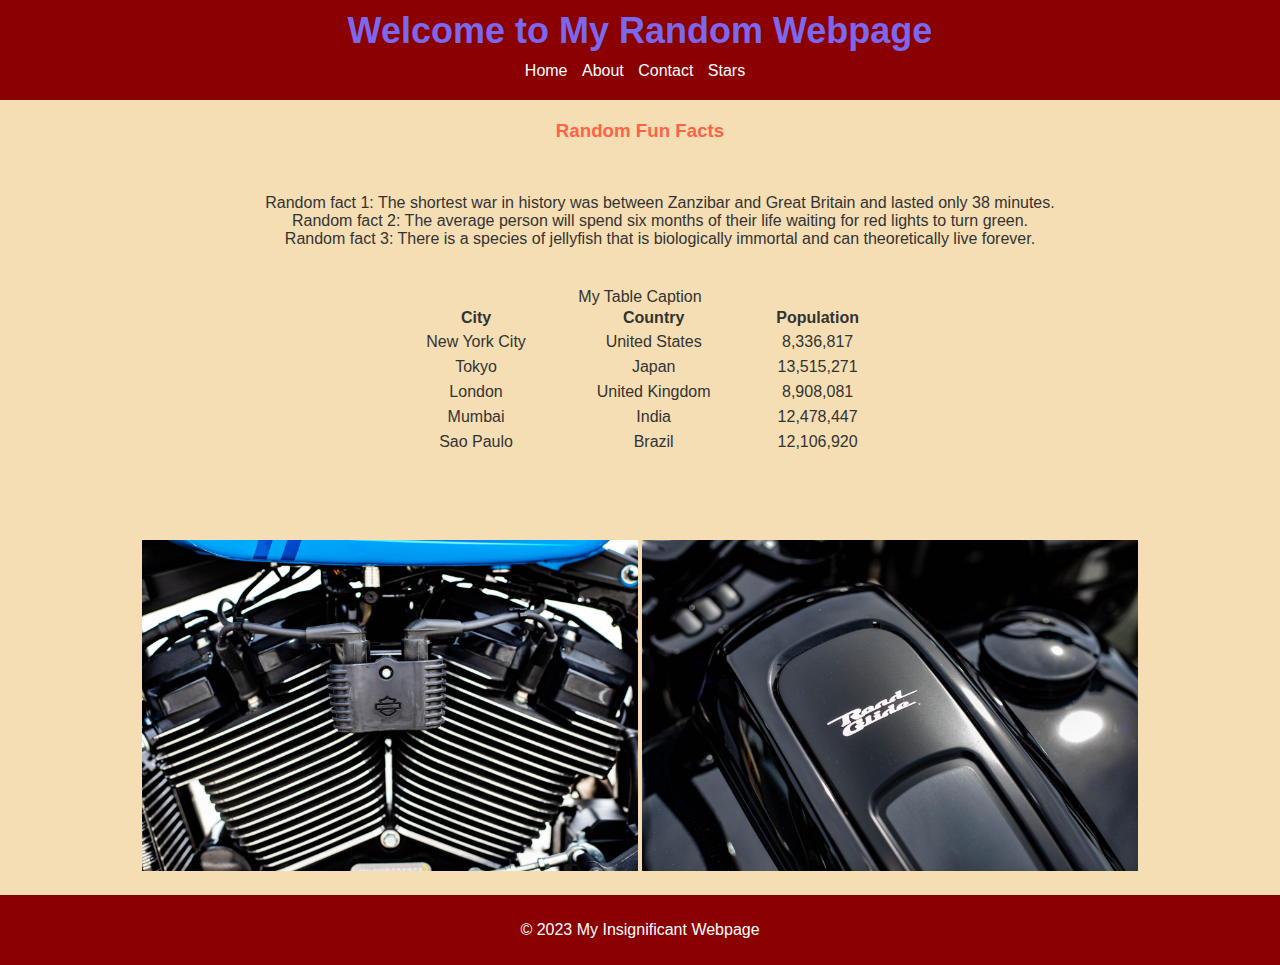
<file: Gravity/index.html>
<!DOCTYPE html>
<html>
<head>
	<link rel="stylesheet" href="styles.css">
	<title>My Random Webpage</title>
</head>
<body>
	<header>
		<h1>Welcome to My Random Webpage</h1>
		<nav>
			<ul>
				<li><a href="index.html">Home</a></li>
				<li><a href="about.html">About</a></li>
				<li><a href="contact.html">Contact</a></li>
                <li><a href="stars.html">Stars</a></li>
			</ul>
		</nav>
	</header>
	<main>
        <h3>Random Fun Facts</h3>
		<br></br>
        <ul>
			<li>Random fact 1: The shortest war in history was between Zanzibar and Great Britain and lasted only 38 minutes.</li>
			<li>Random fact 2: The average person will spend six months of their life waiting for red lights to turn green.</li>
			<li>Random fact 3: There is a species of jellyfish that is biologically immortal and can theoretically live forever.</li>
		</ul>
        <br></br>
        <br></br>
        <br></br>
		<table>
            <caption>My Table Caption</caption>
            <thead>
                <tr>
                    <th>City</th>
                    <th>Country</th>
                    <th>Population</th>
                </tr>
            </thead>
            <tbody>
                <tr>
                    <td>New York City</td>
                    <td>United States</td>
                    <td>8,336,817</td>
                </tr>
                <tr>
                    <td>Tokyo</td>
                    <td>Japan</td>
                    <td>13,515,271</td>
                </tr>
                <tr>
                    <td>London</td>
                    <td>United Kingdom</td>
                    <td>8,908,081</td>
                </tr>
                <tr>
                    <td>Mumbai</td>
                    <td>India</td>
                    <td>12,478,447</td>
                </tr>
                <tr>
                    <td>Sao Paulo</td>
                    <td>Brazil</td>
                    <td>12,106,920</td>
                </tr>
            </tbody>
        </table>
        <img src="images/DP-HD-33.jpg">
        <img src="images/DP-HD-43.jpg">
        
	</main>
	<footer>
		<p>&copy; 2023 My Insignificant Webpage</p>
	</footer>
</body>
</html>
</file>
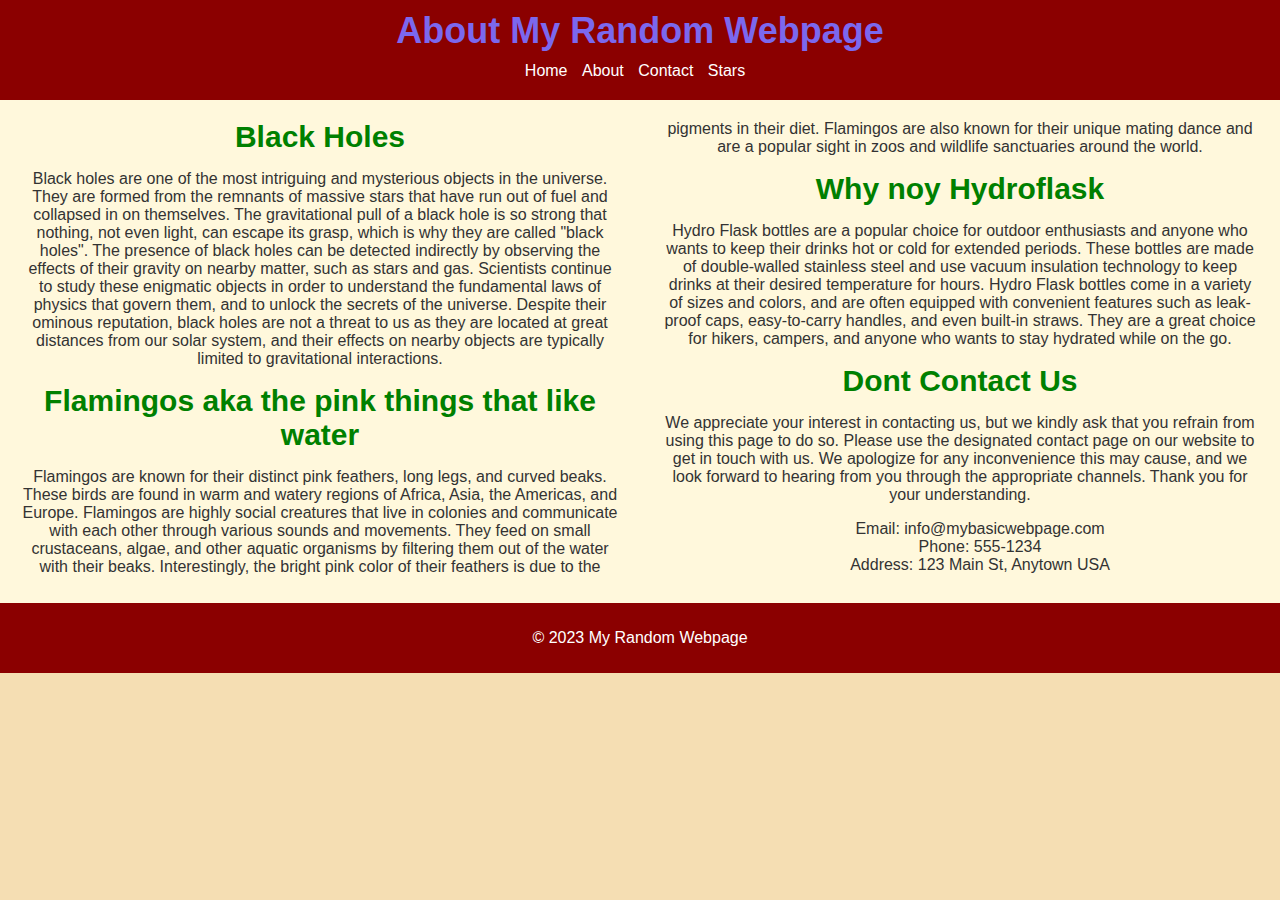
<file: Gravity/about.html>
<!DOCTYPE html>
<html>
<head>
	<link rel="stylesheet" href="styles.css">
	<title>My Random Webpage - About</title>
</head>
<body>
	<header>
		<h1>About My Random Webpage</h1>
		<nav>
			<ul>
				<li><a href="index.html">Home</a></li>
				<li><a href="about.html">About</a></li>
				<li><a href="contact.html">Contact</a></li>
                <li><a href="stars.html">Stars</a></li>
			</ul>
		</nav>
	</header>
	<main class="two-column">
		<div>
			<h2>Black Holes</h2>
			<p>Black holes are one of the most intriguing and mysterious objects in the universe. They are formed from the remnants of massive stars that have run out of fuel and collapsed in on themselves. The gravitational pull of a black hole is so strong that nothing, not even light, can escape its grasp, which is why they are called "black holes". The presence of black holes can be detected indirectly by observing the effects of their gravity on nearby matter, such as stars and gas. Scientists continue to study these enigmatic objects in order to understand the fundamental laws of physics that govern them, and to unlock the secrets of the universe. Despite their ominous reputation, black holes are not a threat to us as they are located at great distances from our solar system, and their effects on nearby objects are typically limited to gravitational interactions.</p>
		
		<h2>Flamingos aka the pink things that like water</h2>
		<p>Flamingos are known for their distinct pink feathers, long legs, and curved beaks. These birds are found in warm and watery regions of Africa, Asia, the Americas, and Europe. Flamingos are highly social creatures that live in colonies and communicate with each other through various sounds and movements. They feed on small crustaceans, algae, and other aquatic organisms by filtering them out of the water with their beaks. Interestingly, the bright pink color of their feathers is due to the pigments in their diet. Flamingos are also known for their unique mating dance and are a popular sight in zoos and wildlife sanctuaries around the world.</p>
		
		<h2>Why noy Hydroflask</h2>
		<p>Hydro Flask bottles are a popular choice for outdoor enthusiasts and anyone who wants to keep their drinks hot or cold for extended periods. These bottles are made of double-walled stainless steel and use vacuum insulation technology to keep drinks at their desired temperature for hours. Hydro Flask bottles come in a variety of sizes and colors, and are often equipped with convenient features such as leak-proof caps, easy-to-carry handles, and even built-in straws. They are a great choice for hikers, campers, and anyone who wants to stay hydrated while on the go.</p>
		
		<h2>Dont Contact Us</h2>
		<p>We appreciate your interest in contacting us, but we kindly ask that you refrain from using this page to do so. Please use the designated contact page on our website to get in touch with us. We apologize for any inconvenience this may cause, and we look forward to hearing from you through the appropriate channels. Thank you for your understanding.</p>
		<ul>
			<li>Email: info@mybasicwebpage.com</li>
			<li>Phone: 555-1234</li>
			<li>Address: 123 Main St, Anytown USA</li>
		</ul>
	</main>
	<footer>
		<p>&copy; 2023 My Random Webpage</p>
	</footer>
</body>
</html>
</file>
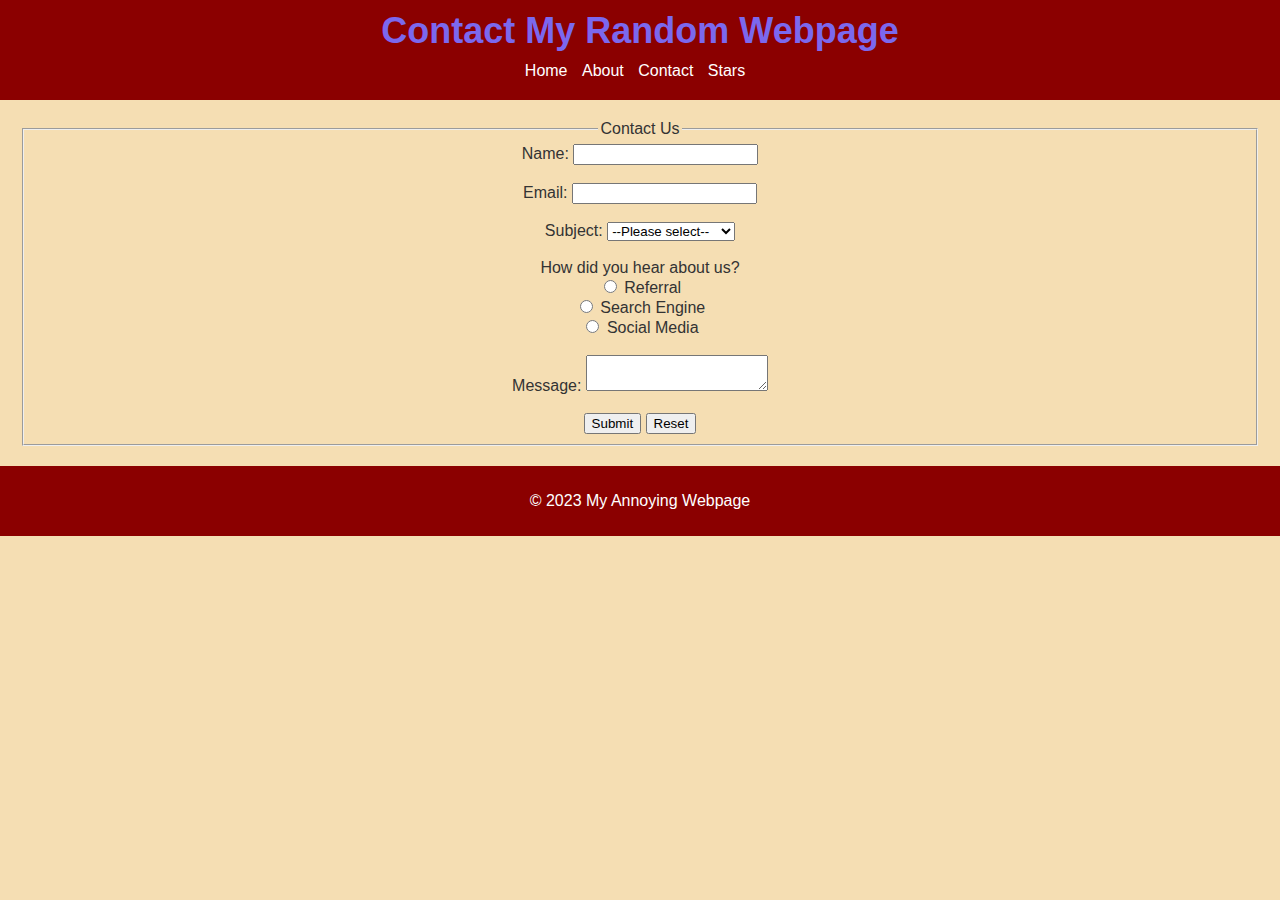
<file: Gravity/contact.html>
<!DOCTYPE html>
<html>
<head>
	<title>My Random Webpage - Contact</title>
	<link rel="stylesheet" href="styles.css">
</head>
<body>
	<header>
		<h1>Contact My Random Webpage</h1>
		<nav>
			<ul>
				<li><a href="index.html">Home</a></li>
				<li><a href="about.html">About</a></li>
				<li><a href="contact.html">Contact</a></li>
                <li><a href="stars.html">Stars</a></li>
			</ul>
		</nav>
	</header>
	<main>
		<form>
			<fieldset>
				<legend>Contact Us</legend>
				<label for="name">Name:</label>
				<input type="text" id="name" name="name"><br><br>
				<label for="email">Email:</label>
				<input type="email" id="email" name="email"><br><br>
				<label for="subject">Subject:</label>
				<select id="subject" name="subject">
					<option value="">--Please select--</option>
					<option value="general">General Inquiry</option>
					<option value="support">Technical Support</option>
					<option value="billing">Billing Question</option>
				</select><br><br>
				<label>How did you hear about us?</label><br>
				<input type="radio" id="referral" name="referral" value="referral">
				<label for="referral">Referral</label><br>
				<input type="radio" id="search" name="referral" value="search">
				<label for="search">Search Engine</label><br>
				<input type="radio" id="social" name="referral" value="social">
				<label for="social">Social Media</label><br><br>
				<label for="message">Message:</label>
				<textarea id="message" name="message"></textarea><br><br>
				<input type="submit" value="Submit">
				<input type="reset" value="Reset">
			</fieldset>
		</form>
	</main>
	<footer>
		<p>&copy; 2023 My Annoying Webpage</p>
	</footer>
</body>
</html>
</file>
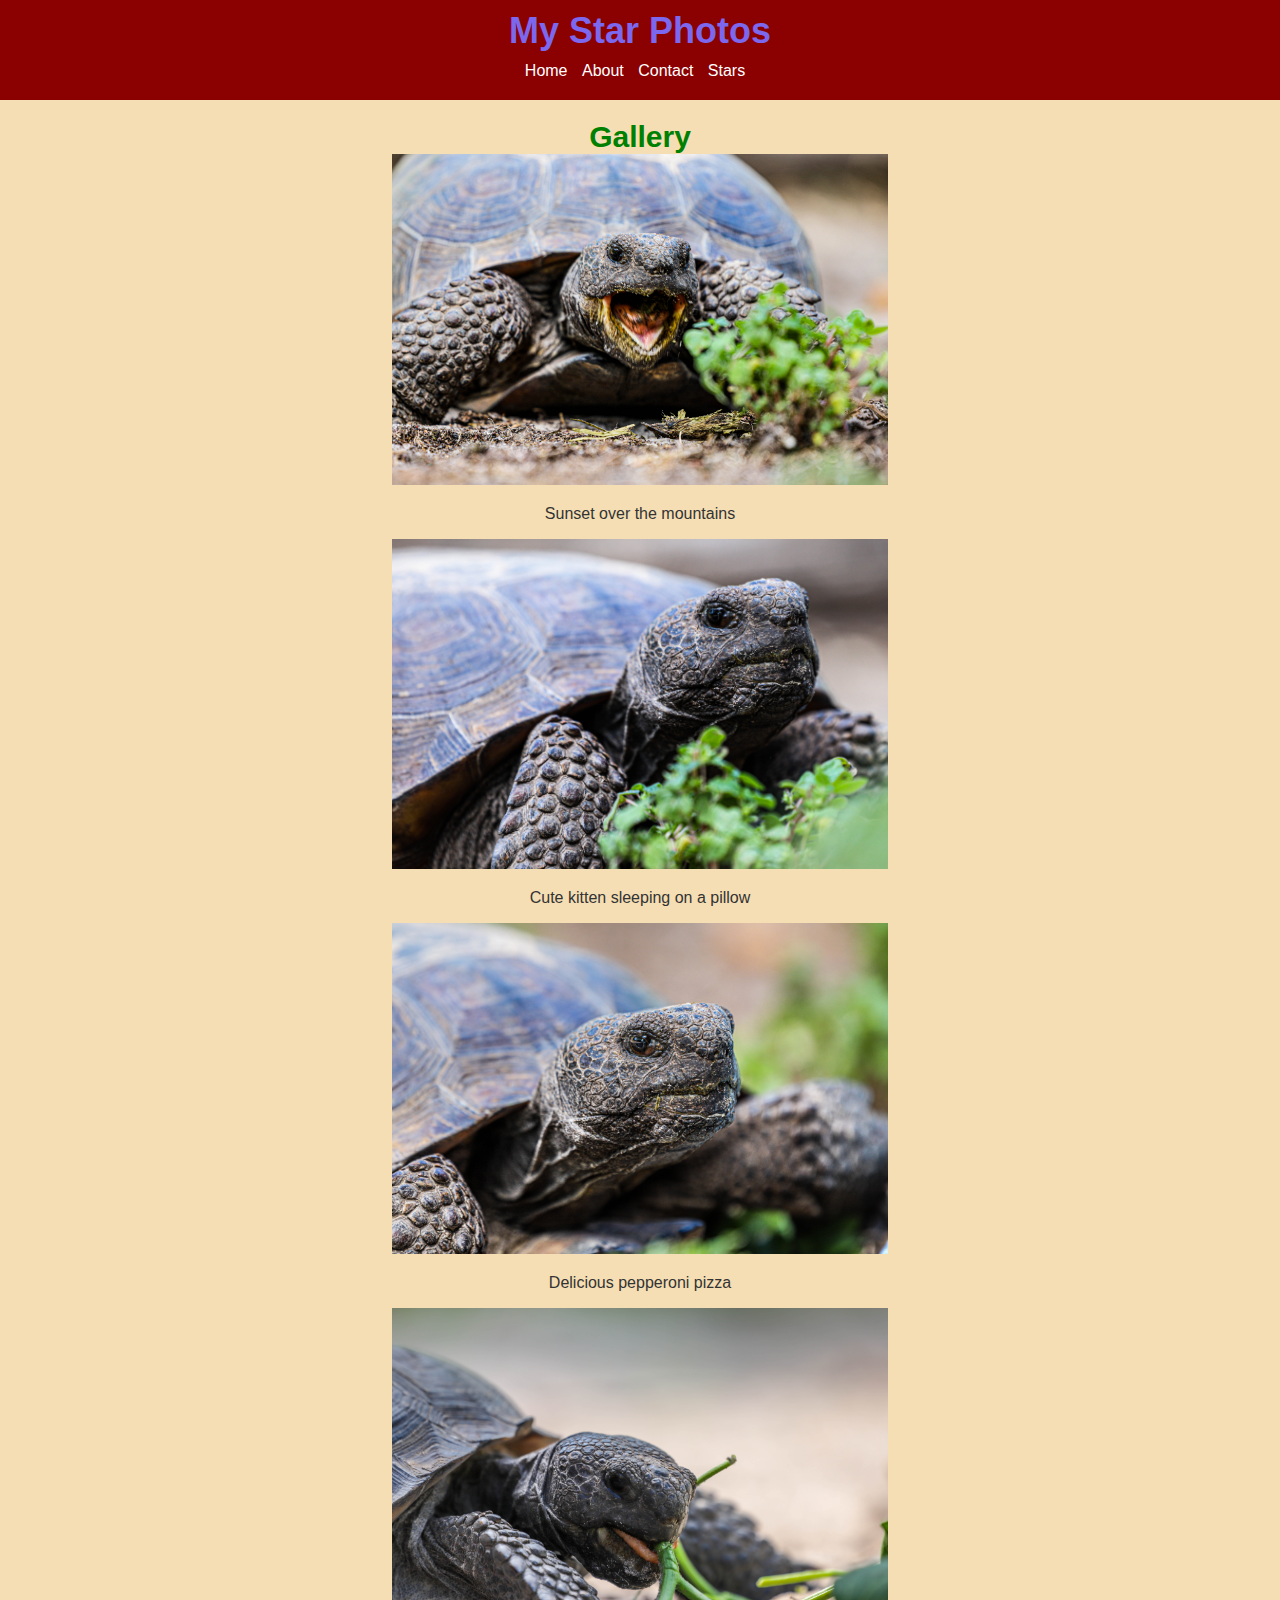
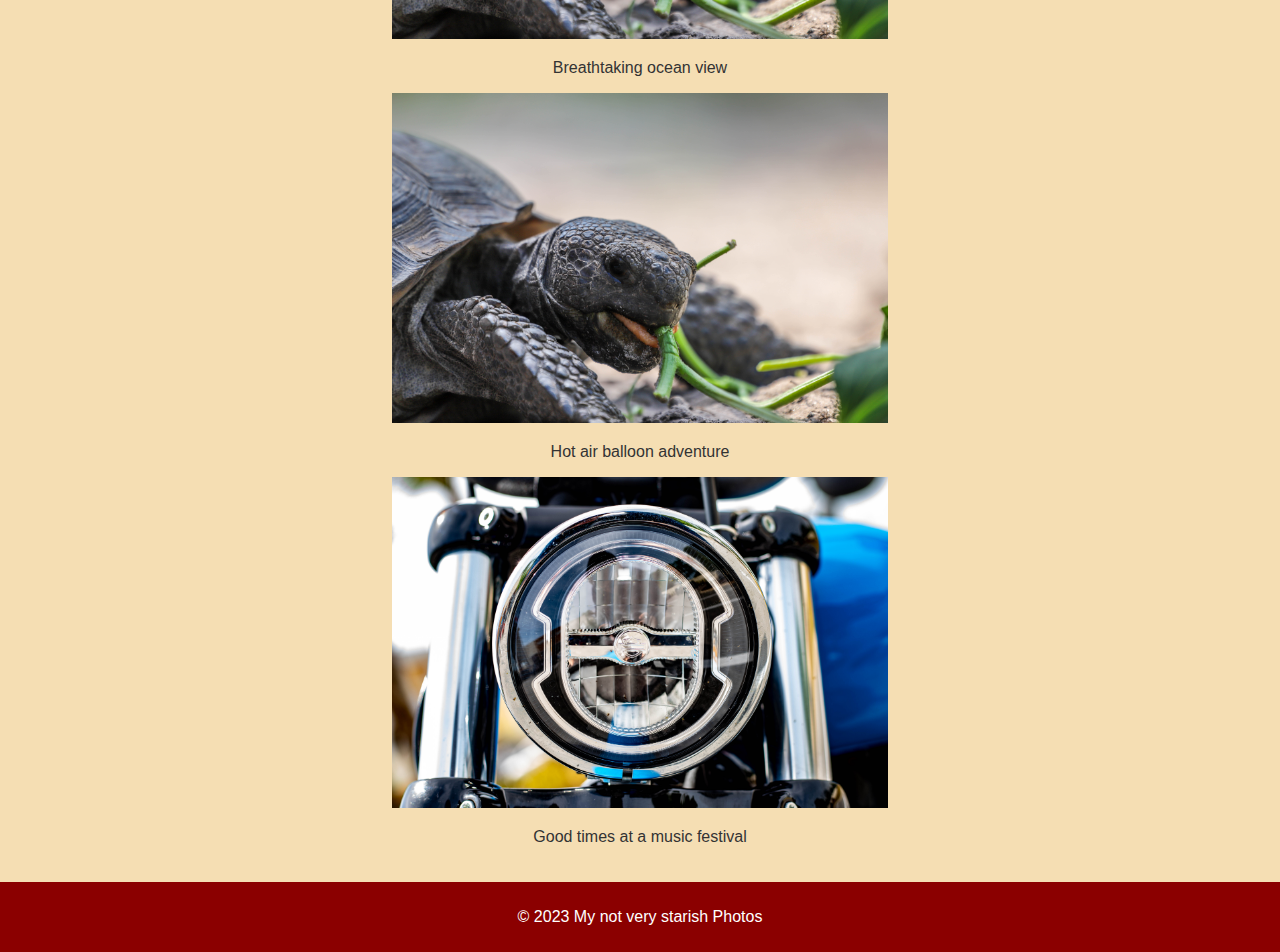
<file: Gravity/stars.html>
<!DOCTYPE html>
<html>
<head>
	<title>My Star Photos</title>
	<link rel="stylesheet" href="styles.css">
</head>
<body>
	<header>
		<h1>My Star Photos</h1>
		<nav>
			<ul>
				<li><a href="index.html">Home</a></li>
				<li><a href="about.html">About</a></li>
				<li><a href="contact.html">Contact</a></li>
				<li><a href="stars.html">Stars</a></li>
			</ul>
		</nav>
	</header>
	<main>
			<h2>Gallery</h2>
			<div class="gallery">
				<img src="images/cc2023-40.jpg" alt="A beautiful sunset over the mountains">
				<p>Sunset over the mountains</p>
				<img src="images/cc2023-41.jpg" alt="A cute kitten sleeping on a pillow">
				<p>Cute kitten sleeping on a pillow</p>
				<img src="images/cc2023-42.jpg" alt="A delicious pizza with pepperoni and cheese">
				<p>Delicious pepperoni pizza</p>
				<img src="images/cc2023-43.jpg" alt="A stunning view of the ocean and cliffs">
				<p>Breathtaking ocean view</p>
				<img src="images/cc2023-43.jpg" alt="A colorful hot air balloon flying over a field">
				<p>Hot air balloon adventure</p>
				<img src="images/DP-HD-31.jpg" alt="A group of friends having fun at a music festival">
				<p>Good times at a music festival</p>
			</div>
	</main>
	<footer>
		<p>&copy; 2023 My not very starish Photos</p>
	</footer>
</body>
</html>
</file>
<file: Gravity/styles.css>
/* Body */
body {
    margin: 0;
    padding: 0;
    background-color: #F5DEB3;
    color: #333;
    font-family: Arial, sans-serif;
    }
    
    /* Header */
    header {
    background-color: #8B0000;
    color: #FFF;
    padding: 10px;
    text-align: center;
    }
    
    header h1 {
    margin: 0;
    color: mediumslateblue;
    font-size: 36px;
    }

    h2 {
        margin: 0;
        color: green;
        font-size: 30px;
        }
    h3 {
        margin: 0 ;
        color: tomato;
        font-size: 40;
        text-align: center;
    }
    
    nav {
    margin: 10px 0;
    }
    
    nav ul {
    list-style: none;
    margin: 0;
    padding: 0;
    }
    
    nav li {
    display: inline-block;
    margin-right: 10px;
    }
    
    nav li a {
    color: #FFF;
    text-decoration: none;
    }
    
    nav li a:hover {
    text-decoration: underline;
    }
    
    /* Main */
    main {
    padding: 20px;
    text-align: center;
    }
    
    /* Footer */
    footer {
    background-color: #8B0000;
    color: #FFF;
    padding: 10px;
    text-align: center;
    }
    
    /* Two Column Layout */
    .two-column {
    column-count: 2;
    column-gap: 40px;
    background-color: #FFF8DC;
    padding: 20px;
    }
    table {
        width: 40%;
        height: 150px;
        position: relative;
        top: 50%;
        left: 50%;
        transform: translate(-50%, -50%);
        text-align: center;
        
    }
    ul {
        list-style: none;
      }
      
      caption{
        text-align: center;
      }
  
 img {
    width: 40%;
        height: 50%;
 }
</file>
